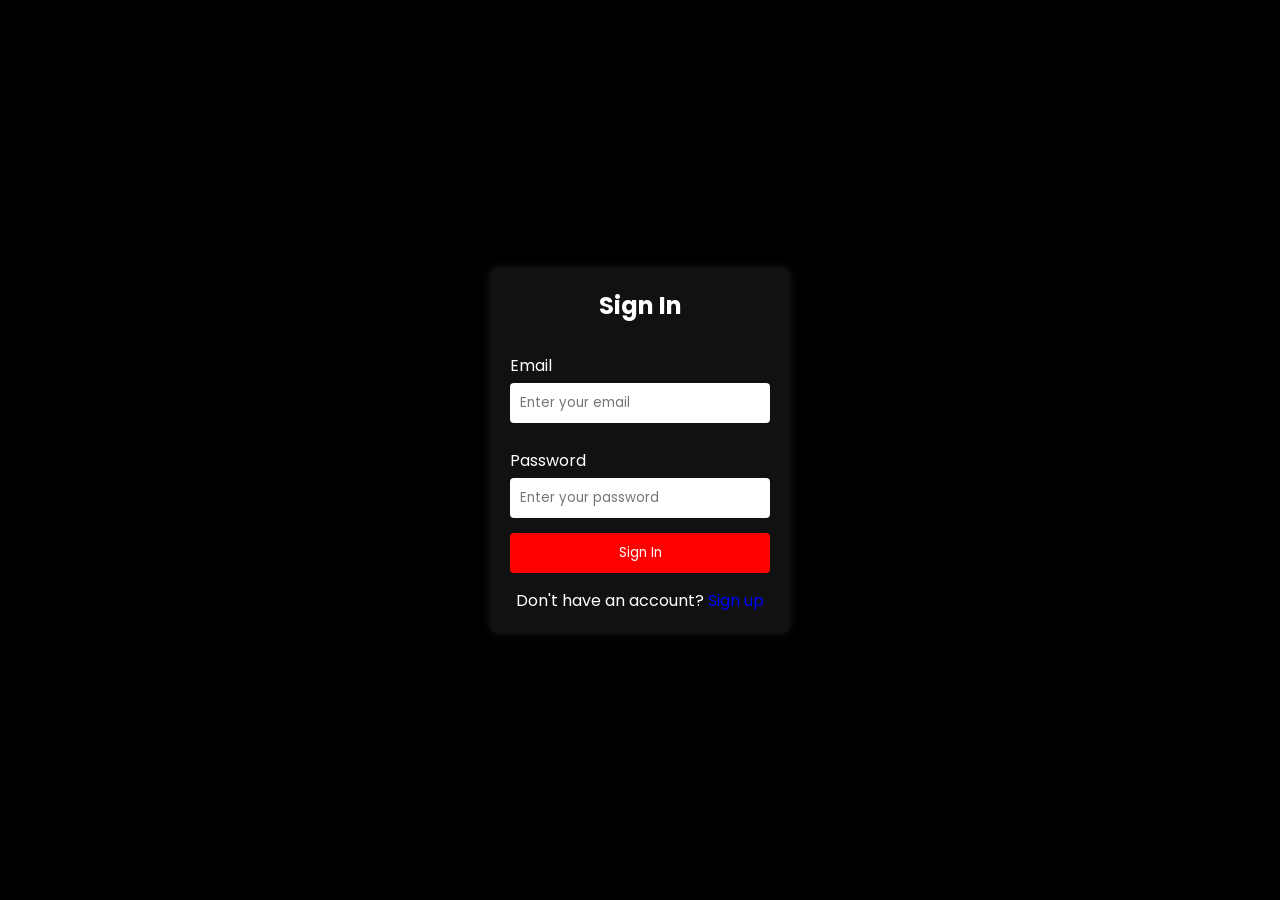
<file: pages/login.html>
<!DOCTYPE html>
<html lang="en">
<head>
  <meta charset="UTF-8" />
  <meta name="viewport" content="width=device-width, initial-scale=1.0"/>
  <title>Login Page</title>
  <link rel="stylesheet" href="../css/style.css" />
    <link rel="icon" href="../assets/images/favicon.ico">
  <style>
    /* Add these styles directly or in your style.css file */
    body {
      display: flex;
      justify-content: center;
      align-items: center;
      height: 100vh;
      background-color: #000; /* Netflix dark background */
      color: white;
      font-family: Arial, sans-serif;
    }

    .login-container {
      width: 300px;
      padding: 20px;
      background-color: #111;
      border-radius: 8px;
      box-shadow: 0 0 10px rgba(255,255,255,0.1);
    }

    .login-container h2 {
      text-align: center;
      margin-bottom: 20px;
    }

    form {
      display: flex;
      flex-direction: column;
    }

    label {
      margin: 10px 0 5px;
    }

    input {
      padding: 10px;
      margin-bottom: 15px;
      border: none;
      border-radius: 4px;
    }

    button {
      padding: 10px;
      background-color: red;
      color: white;
      border: none;
      border-radius: 4px;
      cursor: pointer;
    }

    .signup-link {
      text-align: center;
      margin-top: 15px;
    }

    .signup-link a {
      color: #00f;
      text-decoration: none;
    }
  </style>
</head>
<body>
  <div class="login-container">
    <h2>Sign In</h2>
    <form>
      <label for="email">Email</label>
      <input type="email" id="email" placeholder="Enter your email" required />

      <label for="password">Password</label>
      <input type="password" id="password" placeholder="Enter your password" required />

      <button type="submit">Sign In</button>
    </form>
    <p class="signup-link">Don't have an account? <a href="../pages/signup.html">Sign up</a></p>
  </div>
</body>
</html>
</file>
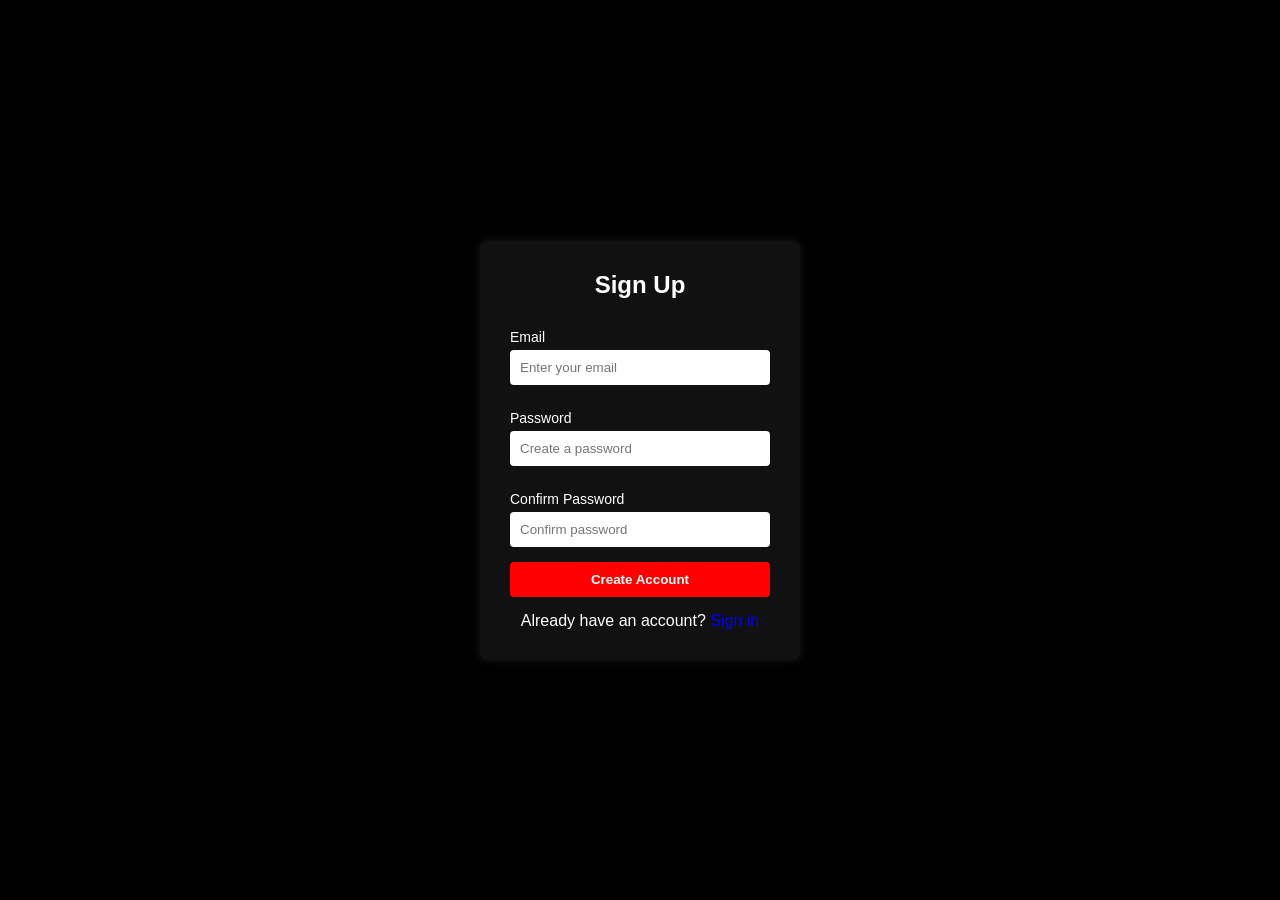
<file: pages/signup.html>
<!DOCTYPE html>
<html lang="en">
<head>
  <meta charset="UTF-8" />
  <meta name="viewport" content="width=device-width, initial-scale=1.0"/>
  <title>Sign Up</title>
    <link rel="icon" href="../assets/images/favicon.ico">
  <style>
    /* Basic Reset */
    * {
      margin: 0;
      padding: 0;
      box-sizing: border-box;
    }

    body {
      display: flex;
      justify-content: center;
      align-items: center;
      height: 100vh;
      background-color: #000;
      color: white;
      font-family: Arial, sans-serif;
    }

    .login-container {
      background-color: #111;
      padding: 30px;
      border-radius: 8px;
      width: 320px;
      box-shadow: 0 0 10px rgba(255, 255, 255, 0.1);
    }

    .login-container h2 {
      text-align: center;
      margin-bottom: 20px;
    }

    form {
      display: flex;
      flex-direction: column;
    }

    label {
      margin-top: 10px;
      margin-bottom: 5px;
      font-size: 14px;
    }

    input {
      padding: 10px;
      border: none;
      border-radius: 4px;
      margin-bottom: 15px;
    }

    button {
      padding: 10px;
      background-color: red;
      color: white;
      border: none;
      border-radius: 4px;
      cursor: pointer;
      font-weight: bold;
    }

    .signup-link {
      text-align: center;
      margin-top: 15px;
    }

    .signup-link a {
      color: #00f;
      text-decoration: none;
    }
  </style>
</head>
<body>
  <div class="login-container">
    <h2>Sign Up</h2>
    <form>
      <label for="email">Email</label>
      <input type="email" id="email" placeholder="Enter your email" required />

      <label for="password">Password</label>
      <input type="password" id="password" placeholder="Create a password" required />

      <label for="confirm-password">Confirm Password</label>
      <input type="password" id="confirm-password" placeholder="Confirm password" required />

      <button type="submit">Create Account</button>
    </form>
    <p class="signup-link">Already have an account? <a href="../pages/login.html">Sign in</a></p>
  </div>
</body>
</html>
</file>
<file: css/style.css>
@import url("https://fonts.googleapis.com/css2?family=Martel+Sans:wght@600&family=Poppins:wght@300;400;700;900&display=swap");

@font-face {
  font-family: "Netflix Sans Bolder";
  src: url("fonts/NetflixSans-Bold.otf") format("opentype");
}

:root {
  --main-page-bg: black;
  --main-text-color: white;
  --box-opacity: 0.69;
  --separation-color: #2d2d2d;
  --section-bg: black;
  --section-text-color: white;
  --faq-box-bg: #2d2d2d;
  --faq-box-hover-bg: #414141;
  --faq-svg-filter: white;
  --input-bg-color: rgba(23, 23, 23, 0.7);
  --input-border-color: rgba(246, 238, 238, 0.5);
  --footer-text-color: rgba(255, 255, 255, 0.7);
}

body[data-theme="light"] {
  --main-page-bg: white;
  --main-text-color: black;
  --box-opacity: 0.2;
  --separation-color: #ccc;
  --section-bg: white;
  --section-text-color: black;
  --faq-box-bg: #f9f9f9;
  --faq-box-hover-bg: #e9e9e9;
  --faq-svg-filter: black;
  --input-bg-color: rgba(255, 255, 255, 0.8);
  --input-border-color: rgba(0, 0, 0, 0.3);
  --footer-text-color: #555;
}

* {
  padding: 0;
  margin: 0;
  font-family: "Poppins", sans-serif;
  box-sizing: border-box;
}

body {
  background-color: var(--main-page-bg);
  color: var(--main-text-color);
  transition: background-color 0.3s ease, color 0.3s ease;
}

.main {
  background-image: url("../assets/images/home_page_background_image.jpg");
  background-position: center center;
  background-size: max(1200px, 100vw);
  background-repeat: no-repeat;
  height: 70vh;
  position: relative;
}

.main .box {
  height: 70vh;
  width: 100%;
  opacity: var(--box-opacity);
  position: absolute;
  top: 0;
  background-color: black;
}

nav {
  max-width: 80vw;
  margin: auto;
  display: flex;
  justify-content: space-between;
  align-items: center;
  height: 92px;
}

nav img {
  position: relative;
  z-index: 10;
}

.nav-buttons {
  display: flex;
  align-items: center;
  gap: 1rem;
  position: relative;
  z-index: 10;
}

.hero {
  font-family: "Martel Sans", sans-serif;
  height: calc(100% - 92px);
  display: flex;
  align-items: center;
  justify-content: center;
  flex-direction: column;
  color: white;
  position: relative;
  gap: 23px;
  padding: 0 30px;
  text-align: center;
}

.hero > :nth-child(1) {
  font-family: "Poppins", sans-serif;
  font-weight: 900;
  font-size: 48px;
}

.hero > :nth-child(2) {
  font-weight: 400;
  font-size: 24px;
}

.hero > :nth-child(3) {
  font-weight: 400;
  font-size: 20px;
}

.separation {
  height: 8px;
  background-color: var(--separation-color);
}

.btn {
  padding: 3px 8px;
  font-weight: 400;
  color: var(--main-text-color);
  background-color: rgba(77, 77, 77, 0.2);
  border-radius: 4px;
  border: 1px solid rgba(255, 255, 255, 0.5);
  cursor: pointer;
  font-size: 1rem;
  text-decoration: none;
}

body[data-theme="light"] .btn {
    border-color: rgba(0,0,0,0.5);
}


.btn-red {
  background-color: #e50914;
  color: white;
  padding: 12px 24px;
  font-size: 20px;
  border-radius: 4px;
  font-weight: 500;
  border: none;
}

.btn-red:hover, .btn-red-sm:hover{
  transform: scale(1.05);
  transition: 0.1s ease-in-out;
}

.btn-red-sm {
  background-color: #e50914;
  color: white;
  border: none;
  padding: 8px 16px;
}

.hero-buttons {
  display: flex;
  align-items: center;
  justify-content: center;
  gap: 16px;
  flex-wrap: wrap;
}

.main input {
  padding: 12px 100px 12px 14px;
  color: var(--main-text-color);
  font-size: 1rem;
  border-radius: 4px;
  background-color: var(--input-bg-color);
  border: 1px solid var(--input-border-color);
}

.first {
  display: flex;
  justify-content: center;
  align-items: center;
  max-width: 70vw;
  margin: auto;
  color: var(--section-text-color);
  background-color: var(--section-bg);
  padding: 48px 0;
}

.secImg {
  position: relative;
  margin: 0px 20px;
}

.secImg img {
  width: 555px;
  position: relative;
  z-index: 10;
  border-radius: 40px;
}

.secImg video {
  position: absolute;
  width: 410px;
  top: 87px;
  right: 75px;
}

section.first.third .secImg video {
    width: 345px;
    top: 44px;
    right: 106px;
}

section.first > div {
  display: flex;
  flex-direction: column;
  gap: 1rem;
}

section.first > div :nth-child(1) {
  font-size: 48px;
  font-weight: 900;
}

section.first > div :nth-child(2) {
  font-size: 24px;
  font-weight: 400;
}

.second {
  flex-direction: row-reverse;
}

.faq {
  background-color: var(--section-bg);
  color: var(--section-text-color);
  padding: 48px 12px;
}

.faq h2 {
  text-align: center;
  font-size: 48px;
  font-weight: 900;
  margin-bottom: 24px;
}

.faqbox {
  transition: background-color 0.3s ease-out;
  font-size: 24px;
  display: flex;
  flex-direction: column;
  justify-content: space-between;
  background-color: var(--faq-box-bg);
  padding: 24px;
  max-width: 60vw;
  margin: 10px auto;
  cursor: pointer;
}

.faqbox:hover {
  background-color: var(--faq-box-hover-bg);
}

.faq-question {
  display: flex;
  justify-content: space-between;
  align-items: center;
}

.faqbox svg {
  filter: var(--faq-svg-filter);
  transition: transform 0.2s ease-in-out;
}

.faqbox.active svg {
  transform: rotate(45deg);
}

.faq-answer {
  max-height: 0;
  overflow: hidden;
  transition: max-height 0.25s ease-in-out, padding-top 0.25s ease-in-out;
  font-size: 1.2rem;
  padding-top: 0;
}

.faqbox.active .faq-answer {
  max-height: 300px;
  padding-top: 24px;
}

footer {
  color: var(--footer-text-color);
  max-width: 70vw;
  margin: auto;
  padding: 60px 0 20px 0;
}

footer .questions {
  padding: 24px 0;
}

footer a {
  font-size: 14px;
  color: var(--footer-text-color);
  text-decoration: none;
}
footer a:hover {
    text-decoration: underline;
}

.footer-links {
  display: grid;
  grid-template-columns: 1fr 1fr 1fr 1fr;
  gap: 20px;
  margin-bottom: 24px;
}

.footer-item {
  display: flex;
  flex-direction: column;
  gap: 16px;
}

.netflix-india {
    margin-top: 24px;
    font-size: 14px;
}

/* Chatbot styles */
#chatbot-widget {
  position: fixed;
  bottom: 20px;
  right: 20px;
  z-index: 1000;
}
#chatbot-toggle {
  background: #e50914;
  color: #fff;
  border: none;
  border-radius: 50%;
  width: 50px;
  height: 50px;
  font-size: 1.8rem;
  cursor: pointer;
  box-shadow: 0 2px 8px rgba(0, 0, 0, 0.2);
}
#chatbot-window {
  width: 340px;
  max-height: 70vh;
  background: #181818;
  border-radius: 12px;
  box-shadow: 0 4px 24px rgba(0, 0, 0, 0.4);
  position: absolute;
  bottom: 65px;
  right: 0;
  display: flex;
  flex-direction: column;
}
#chatbot-header {
  background: #e50914;
  padding: 12px 16px;
  font-weight: bold;
  display: flex;
  justify-content: space-between;
  align-items: center;
}
#chatbot-close {
  cursor: pointer;
  font-size: 1.4rem;
}
#chatbot-messages {
  flex: 1;
  padding: 16px 12px;
  overflow-y: auto;
  background: #222;
  display: flex;
  flex-direction: column;
  gap: 10px;
}
.chat-message { display: flex; flex-direction: column; }
.chat-message.user { align-items: flex-end; }
.bubble {
  max-width: 85%;
  padding: 10px 14px;
  border-radius: 16px;
  line-height: 1.5;
}
.chat-message.user .bubble { background: #e50914; border-bottom-right-radius: 4px; }
.chat-message.bot .bubble { background: #333; border-bottom-left-radius: 4px; }
#chatbot-loading { display: flex; justify-content: center; padding: 10px 0; }
.spinner { border: 3px solid #444; border-top: 3px solid #e50914; border-radius: 50%; width: 24px; height: 24px; animation: spin 1s linear infinite; }
@keyframes spin { 100% { transform: rotate(360deg); } }
#chatbot-form { display: flex; border-top: 1px solid #333; padding: 8px; gap: 8px; }
#chatbot-input { flex: 1; padding: 10px; border: none; background: #222; color: #fff; border-radius: 8px; outline: none; }
#chatbot-form button { background: #e50914; color: #fff; border: none; padding: 0 16px; border-radius: 8px; cursor: pointer; }

@media screen and (max-width: 960px) {
  .hero > :nth-child(1) { font-size: 32px; }
  .hero > :nth-child(2), .hero > :nth-child(3) { font-size: 18px; }
  .first { flex-wrap: wrap; text-align: center; }
  .second { flex-direction: row; }
  .secImg img { width: 100%; max-width: 400px; }
  .secImg video { position: absolute; width: 73%; top: 20.5%; right: 13.5%; }
  section.first.third .secImg video { width: 63%; top: 9.5%; right: 18%; }
  section.first > div :nth-child(1) { font-size: 32px; }
  section.first > div :nth-child(2) { font-size: 18px; }
  .faq h2 { font-size: 32px; }
  .footer-links { grid-template-columns: 1fr 1fr; }
}

@media screen and (max-width: 600px) {
    nav { max-width: 90vw; height: 80px; }
    nav img { width: 90px; }
    .hero-buttons { flex-direction: column; }
    .main input { width: 100%; }
    .btn-red { font-size: 1rem; padding: 10px 16px; }
    .faqbox { font-size: 18px; }
}
</file>
